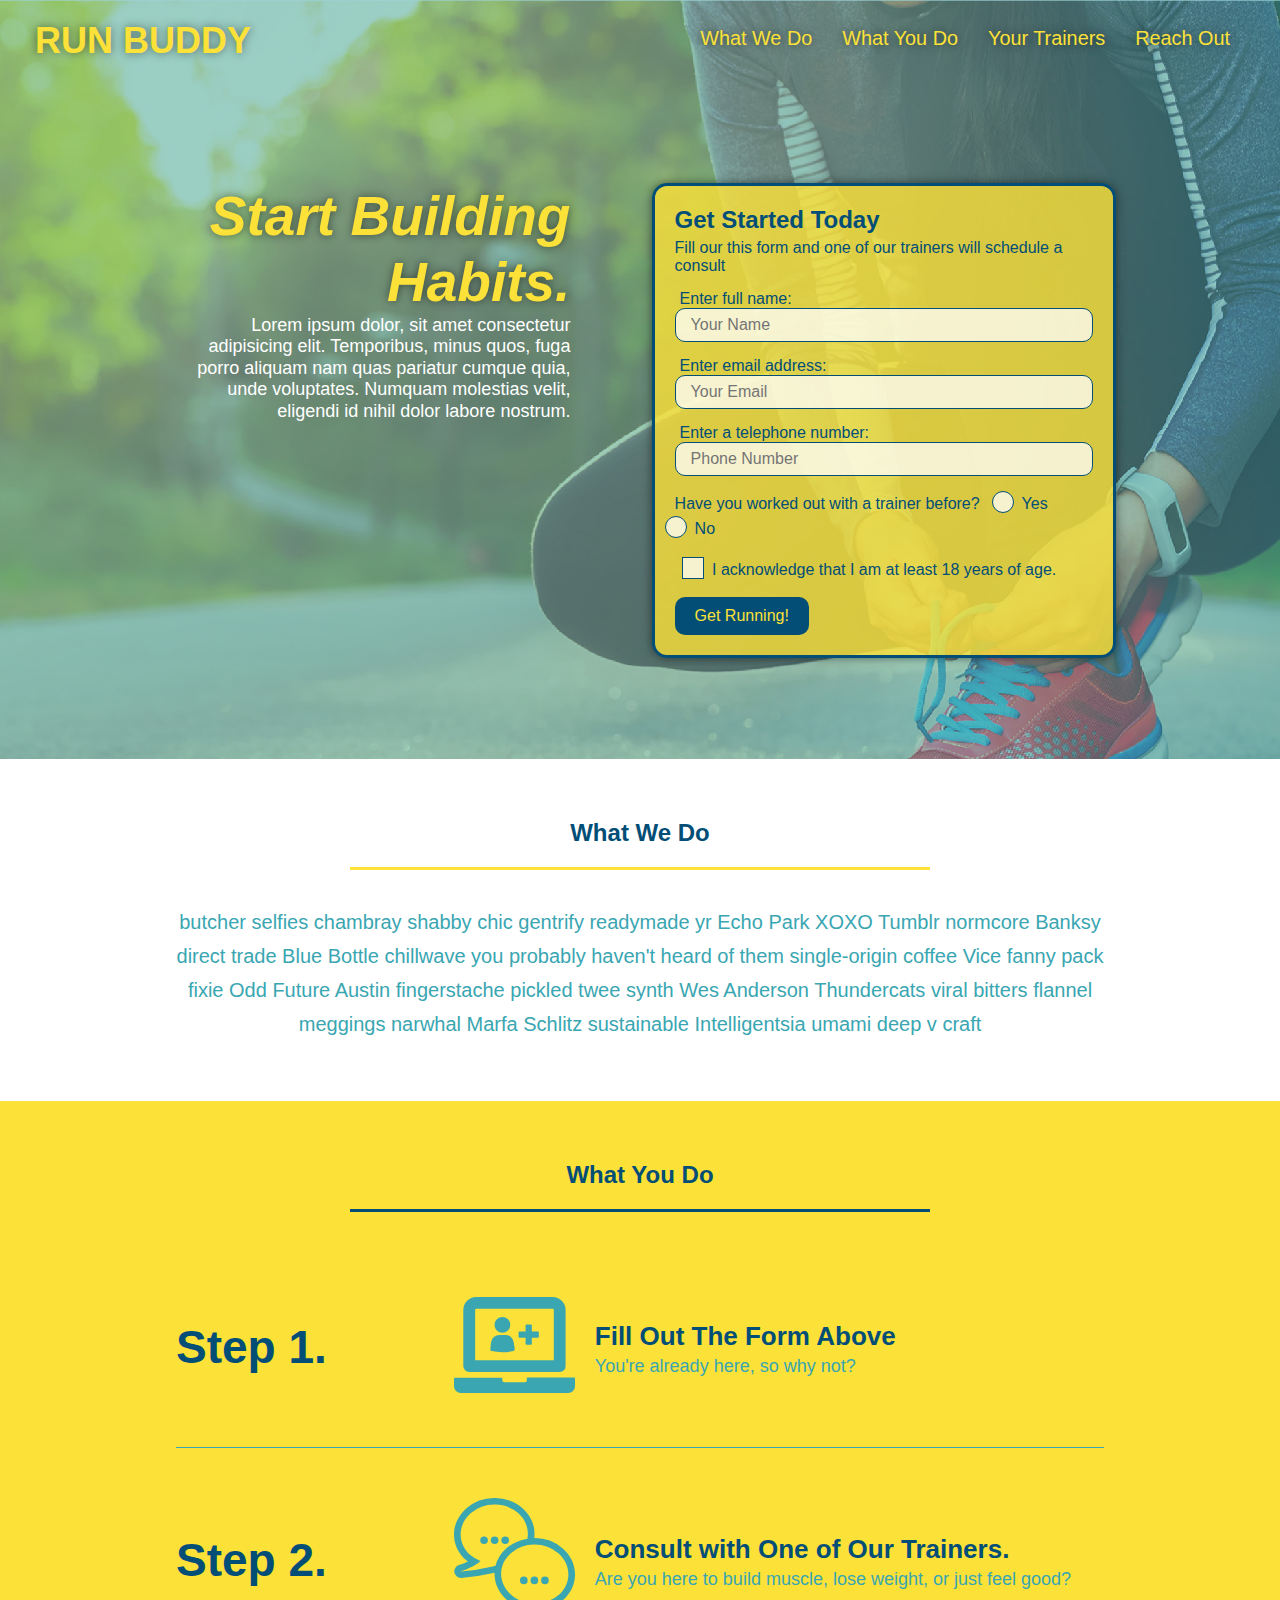
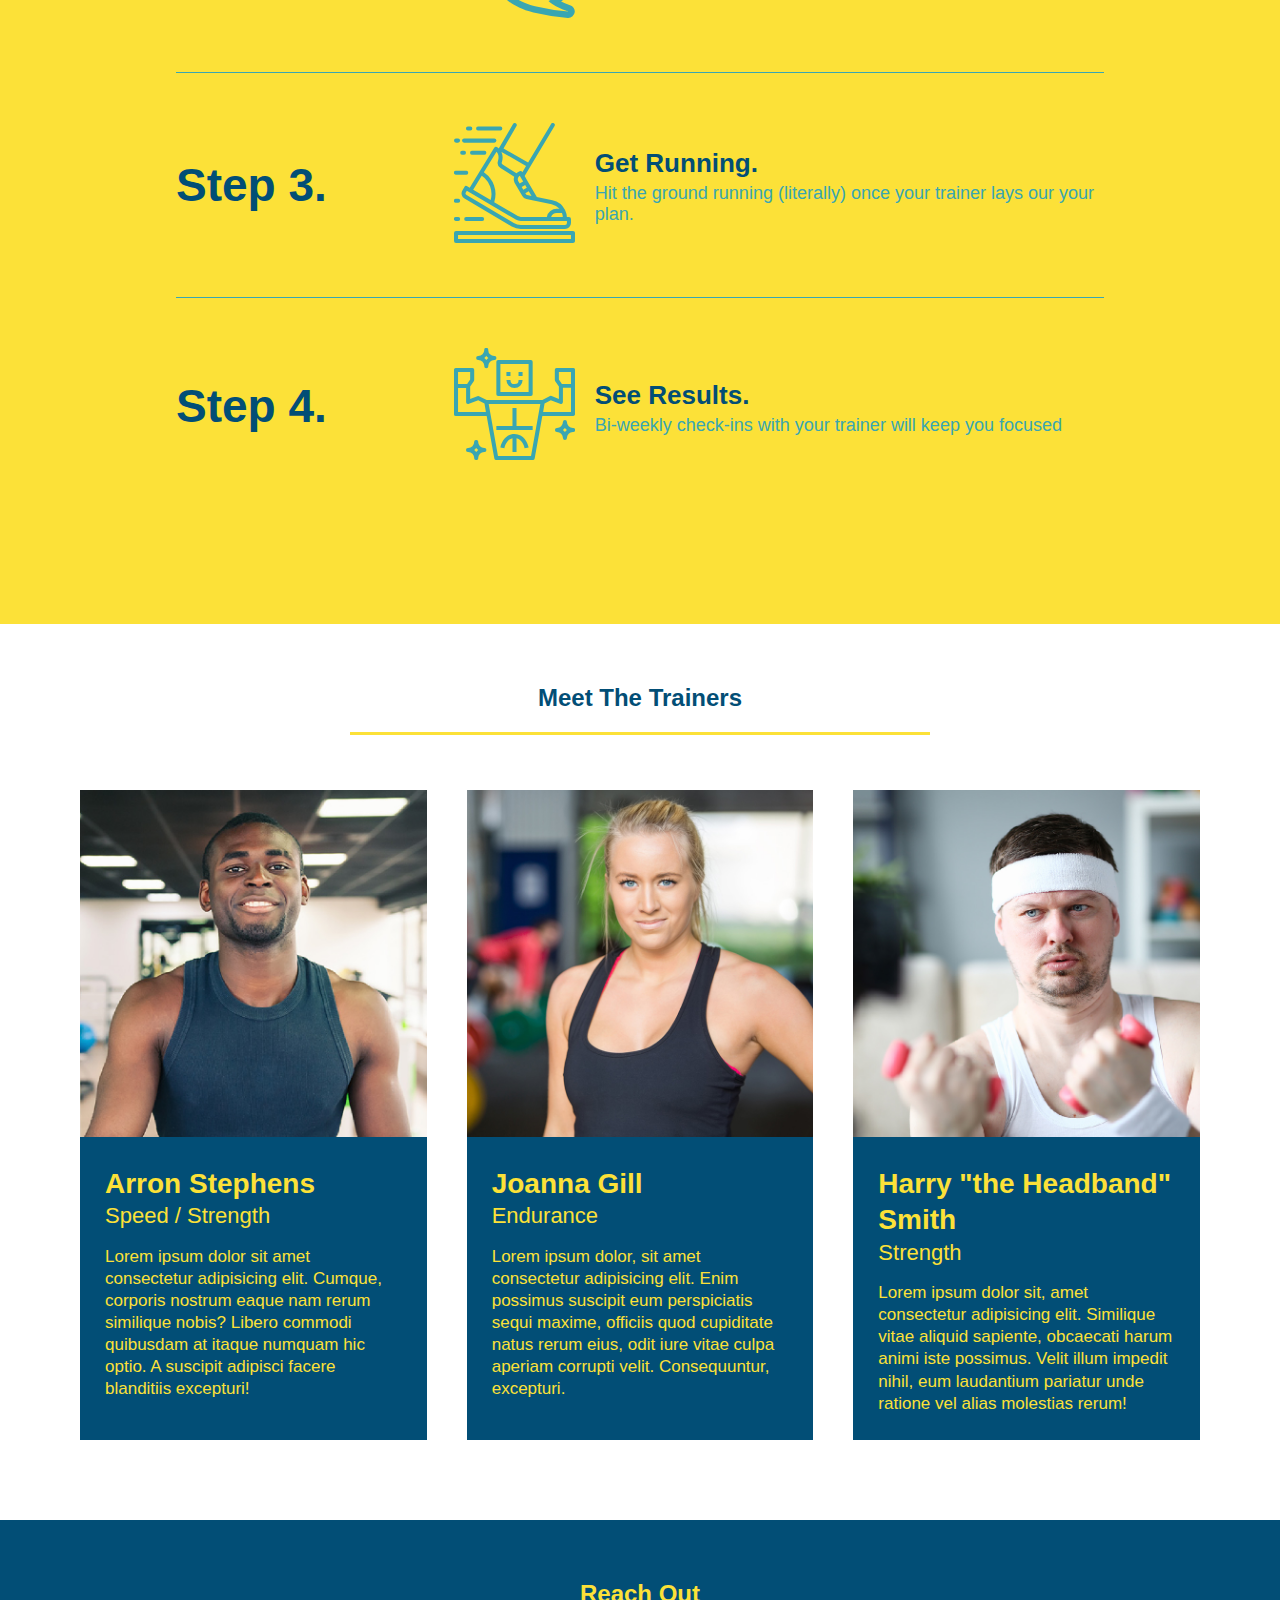
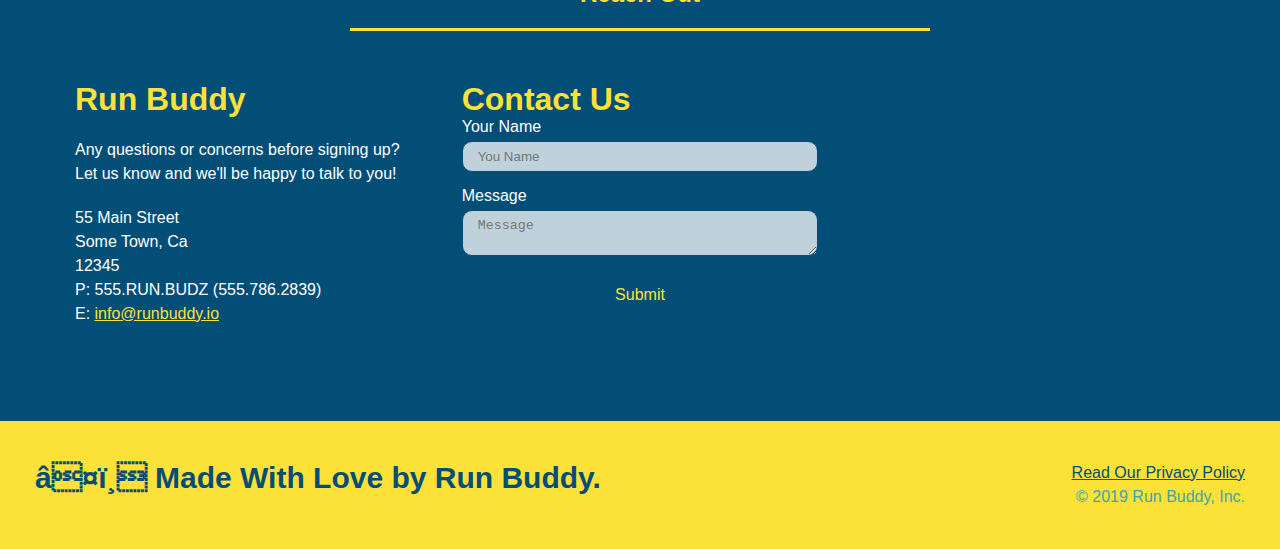
<file: index.html>
<!DOCTYPE html>
<html lang="en">
  <head>
    <meta charset="UFT=8" />
    <title>Run Buddy</title>
    <link rel="stylesheet" href="./assets/css/style.css" />
    <meta name="viewport" content="width=device-width, initial-scale=1.0" />
  </head>

  <body>
    <!-- navigation -->
    <header>
      <h1>
        <a href="/"> RUN BUDDY </a>
      </h1>
      <nav>
        <!-- Unordered list element -->
        <ul>
          <!-- List item element -->
          <li>
            <!-- Anchor element -->
            <a href="#what-we-do">What We Do</a>
          </li>
          <li>
            <a href="#what-you-do">What You Do</a>
          </li>
          <li>
            <a href="#your-trainers">Your Trainers</a>
          </li>
          <li>
            <a href="#reach-out">Reach Out</a>
          </li>
        </ul>
      </nav>
    </header>

    <!-- hero/jumbotron -->
    <section class="hero">
      <div class="hero-cta">
        <h2>Start Building Habits.</h2>
        <p>
          Lorem ipsum dolor, sit amet consectetur adipisicing elit. Temporibus,
          minus quos, fuga porro aliquam nam quas pariatur cumque quia, unde
          voluptates. Numquam molestias velit, eligendi id nihil dolor labore
          nostrum.
        </p>
      </div>
      <div class="hero-form">
        <h3>Get Started Today</h3>
        <p>
          Fill our this form and one of our trainers will schedule a consult
        </p>
        <form>
          <label for="name">Enter full name:</label>
          <input
            class="form-input"
            type="text"
            placeholder="Your Name"
            name="name"
            id="name"
          />
          <label for="email">Enter email address:</label>
          <input
            class="form-input"
            type="email"
            placeholder="Your Email"
            name="email"
            id="email"
          />
          <label for="phone">Enter a telephone number:</label>
          <input
            class="form-input"
            type="tel"
            placeholder="Phone Number"
            name="phone"
            id="phone"
          />
          <p>
            Have you worked out with a trainer before?
            <span class="radio-wrapper">
              <input type="radio" name="trainer-confirm" id="trainer-yes" />
              <label for="trainer-yes">Yes</label>
            </span>
            <span class="radio-wrapper">
              <input type="radio" name="trainer-confirm" id="trainer-no" />
              <label for="trainer-no">No</label>
            </span>
          </p>
          <p>
            <span class="checkbox-wrapper">
              <input type="checkbox" name="checkpoint1" id="checkbox" />
              <label for="checkbox">I acknowledge that I am at least 18 years of age.</label>
            </span>  
          </p>
          <button type="submit">Get Running!</button>
        </form>
      </div>
    </section>

    <!-- "what we do" section -->
    <section id="what-we-do" class="intro">
      <div class="flex-row">
        <h2 class="section-title primary-border">What We Do</h2>
      </div>
      <div class="flex-row">
        <p>
          butcher selfies chambray shabby chic gentrify readymade yr Echo Park
          XOXO Tumblr normcore Banksy direct trade Blue Bottle chillwave you
          probably haven't heard of them single-origin coffee Vice fanny pack
          fixie Odd Future Austin fingerstache pickled twee synth Wes Anderson
          Thundercats viral bitters flannel meggings narwhal Marfa Schlitz
          sustainable Intelligentsia umami deep v craft
        </p>
      </div>
    </section>

    <!-- "what you do" section -->
    <section id="what-you-do" class="steps">
      <div class="flex-row">
        <h2 class="section-title secundary-border">What You Do</h2>
      </div>
      <div class="step">
        <h3>Step 1.</h3>
        <div class="step-info">
          <div class="step-img">
            <img src="./assets/images/step-1.svg" alt="" />
          </div>
          <div class="step-text">
            <h4>Fill Out The Form Above</h4>
            <p>You're already here, so why not?</p>
          </div>
        </div>
      </div>
      <div class="step">
        <h3>Step 2.</h3>
        <div class="step-info">
          <div class="step-img">
            <img src="./assets/images/step-2.svg" alt="" />
          </div>
          <div class="step-text">
            <h4>Consult with One of Our Trainers.</h4>
            <p>Are you here to build muscle, lose weight, or just feel good?</p>
          </div>
        </div>
      </div>
      <div class="step">
        <h3>Step 3.</h3>
        <div class="step-info">
          <div class="step-img">
            <img src="./assets/images/step-3.svg" alt="" />
          </div>
          <div class="step-text">
            <h4>Get Running.</h4>
            <p>
              Hit the ground running (literally) once your trainer lays our your
              plan.
            </p>
          </div>
        </div>
      </div>
      <div class="step">
        <h3>Step 4.</h3>
        <div class="step-info">
          <div class="step-img">
            <img src="./assets/images/step-4.svg" alt="" />
          </div>
          <div class="step-text">
            <h4>See Results.</h4>
            <p>Bi-weekly check-ins with your trainer will keep you focused</p>
          </div>
        </div>
      </div>
    </section>

    <!-- "meet the trainers" section -->
    <section id="your-trainers">
      <div class="flex-row">
        <h2 class="section-title primary-border">Meet The Trainers</h2>
      </div>
      <div class="trainers">
        <article class="trainer">
          <img
            src="./assets/images/trainer-1.jpg"
            alt="Arron Stephens in his workout clothes, ready to pump iron"
          />
          <div class="trainer-bio">
            <h3 class="trainer-name">Arron Stephens</h3>
            <h4 class="trainer-role">Speed / Strength</h4>
            <p>
              Lorem ipsum dolor sit amet consectetur adipisicing elit. Cumque,
              corporis nostrum eaque nam rerum similique nobis? Libero commodi
              quibusdam at itaque numquam hic optio. A suscipit adipisci facere
              blanditiis excepturi!
            </p>
          </div>
        </article>
        <!-- second trainer bio -->
        <article class="trainer">
          <img
            src="./assets/images/trainer-2.jpg"
            alt="Joanna Gill cooling off after workout"
          />
          <div class="trainer-bio">
            <h3 class="trainer-name">Joanna Gill</h3>
            <h4 class="trainer-role">Endurance</h4>
            <p>
              Lorem ipsum dolor, sit amet consectetur adipisicing elit. Enim
              possimus suscipit eum perspiciatis sequi maxime, officiis quod
              cupiditate natus rerum eius, odit iure vitae culpa aperiam
              corrupti velit. Consequuntur, excepturi.
            </p>
          </div>
        </article>
        <!-- third trainer bio -->
        <article class="trainer">
          <img
            src="./assets/images/trainer-3.jpg"
            alt="Harry Smith wearing a headband and lifting comically small pink weights"
          />
          <div class="trainer-bio">
            <h3 class="trainer-name">Harry "the Headband" Smith</h3>
            <h4 class="trainer-role">Strength</h4>
            <p>
              Lorem ipsum dolor sit, amet consectetur adipisicing elit.
              Similique vitae aliquid sapiente, obcaecati harum animi iste
              possimus. Velit illum impedit nihil, eum laudantium pariatur unde
              ratione vel alias molestias rerum!
            </p>
          </div>
        </article>
      </div>
    </section>

    <!-- "reach out" section -->
    <section id="reach-out" class="contact">
      <div class="flex-row">
        <h2 class="section-title secundary-border">Reach Out</h2>
      </div>
      <div class="contact-info">
        <div>
          <h3>Run Buddy</h3>
          <p>
            Any questions or concerns before signing up?
            <br />
            Let us know and we'll be happy to talk to you!
          </p>
          <address>
            55 Main Street <br />
            Some Town, Ca <br />
            12345 <br />
            P: 555.RUN.BUDZ (555.786.2839) <br />
            E: <a href="mailto:info@runbuddy.io">info@runbuddy.io</a>
          </address>
        </div>
        <div class="contact-form">
          <h3>Contact Us</h3>
          <form>
            <label for="contact-name">Your Name</label>
            <input type="text" id="contact-name" placeholder="You Name" />

            <label for="contact-message">Message</label>
            <textarea id="contact-message" placeholder="Message"></textarea>

            <button type="submit">Submit</button>
          </form>
        </div>
        <iframe
          src="https://www.google.com/maps/embed?pb=!1m18!1m12!1m3!1d2823.262377140174!2d-93.1585481842595!3d44.95866097505335!2m3!1f0!2f0!3f0!3m2!1i1024!2i768!4f13.1!3m3!1m2!1s0x52b32b3508f19731%3A0xed3e079e41a0417e!2s1331%20Edmund%20Ave%20W%2C%20St%20Paul%2C%20MN%2055104!5e0!3m2!1sen!2sus!4v1639627594716!5m2!1sen!2sus"
          style="border: 0"
          allowfullscreen=""
          loading="lazy"
        >
        </iframe>
      </div>
    </section>

    <!-- Footer -->
    <footer>
      <h2>❤️ Made With Love by Run Buddy.</h2>
      <div>
        <a href="./privacy-policy.html">Read Our Privacy Policy</a>
        <br />
        &copy; 2019 Run Buddy, Inc.
      </div>
    </footer>
  </body>
</html>
</file>
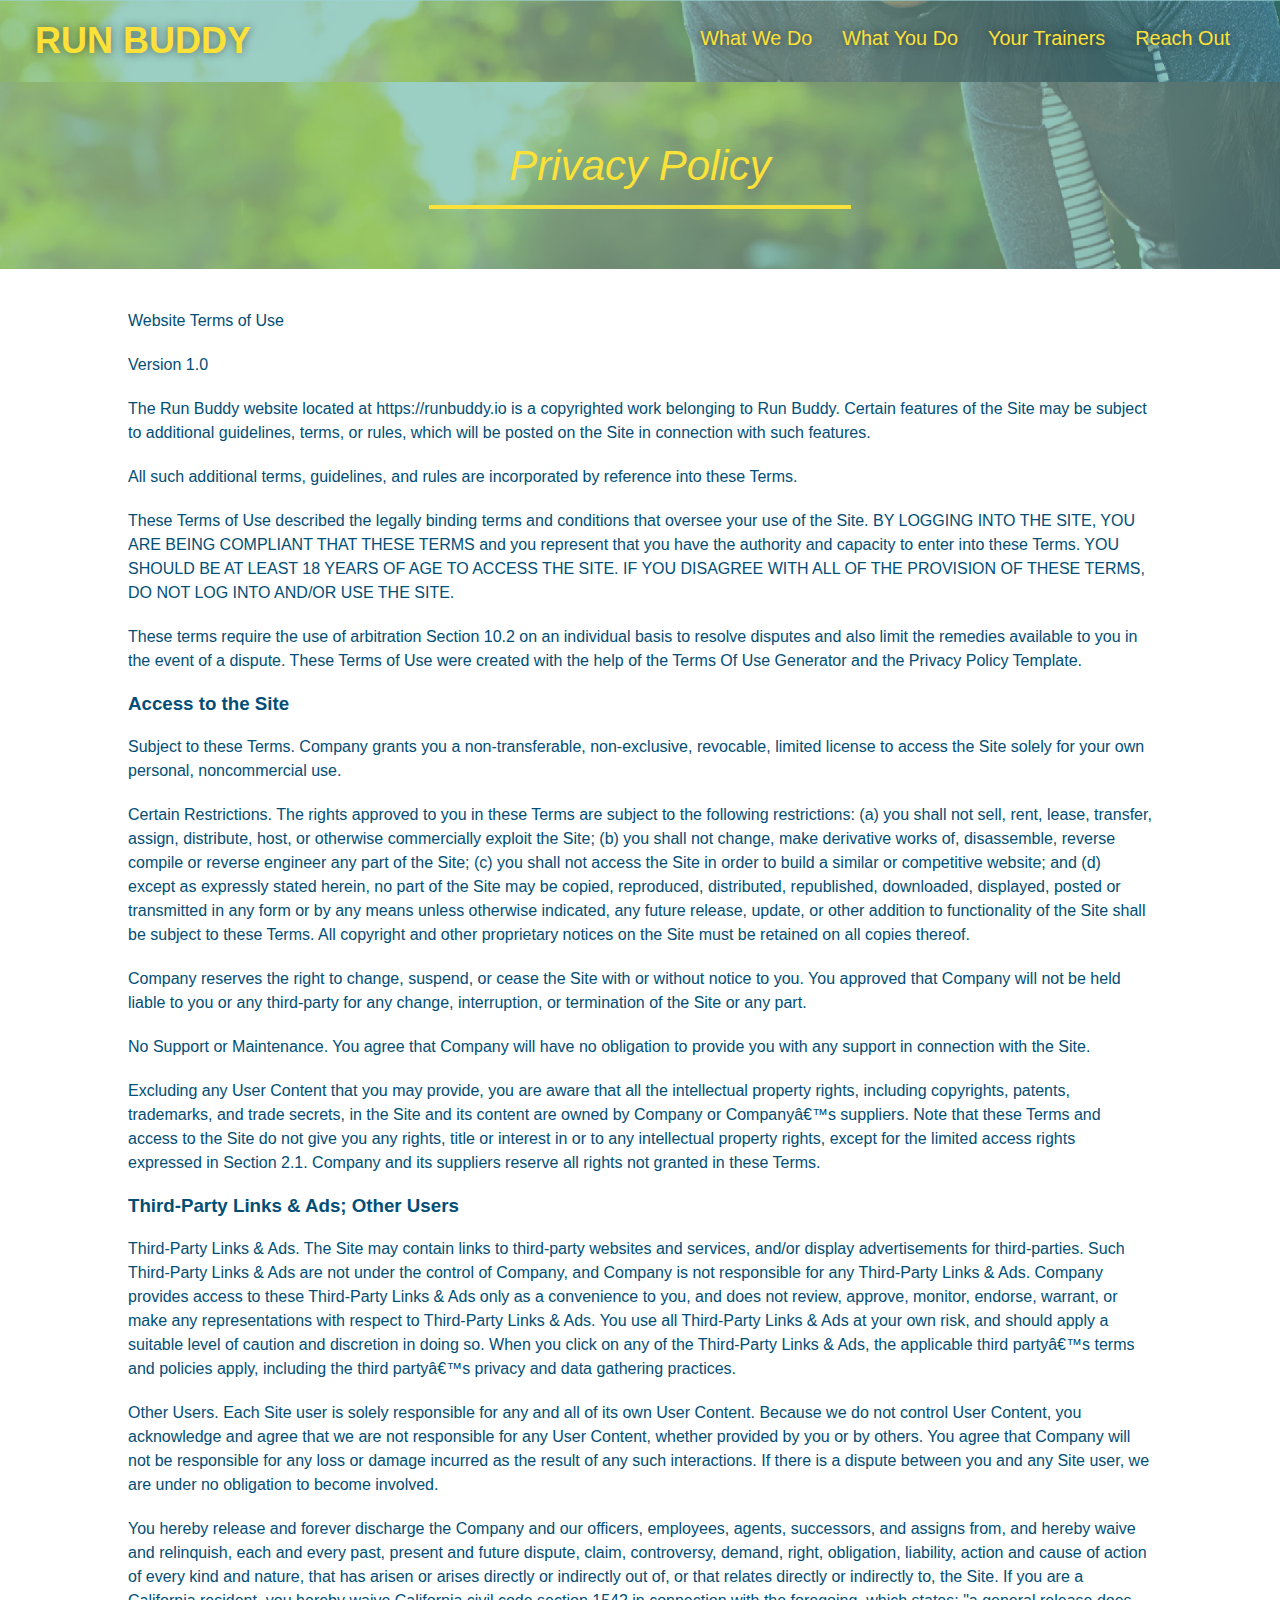
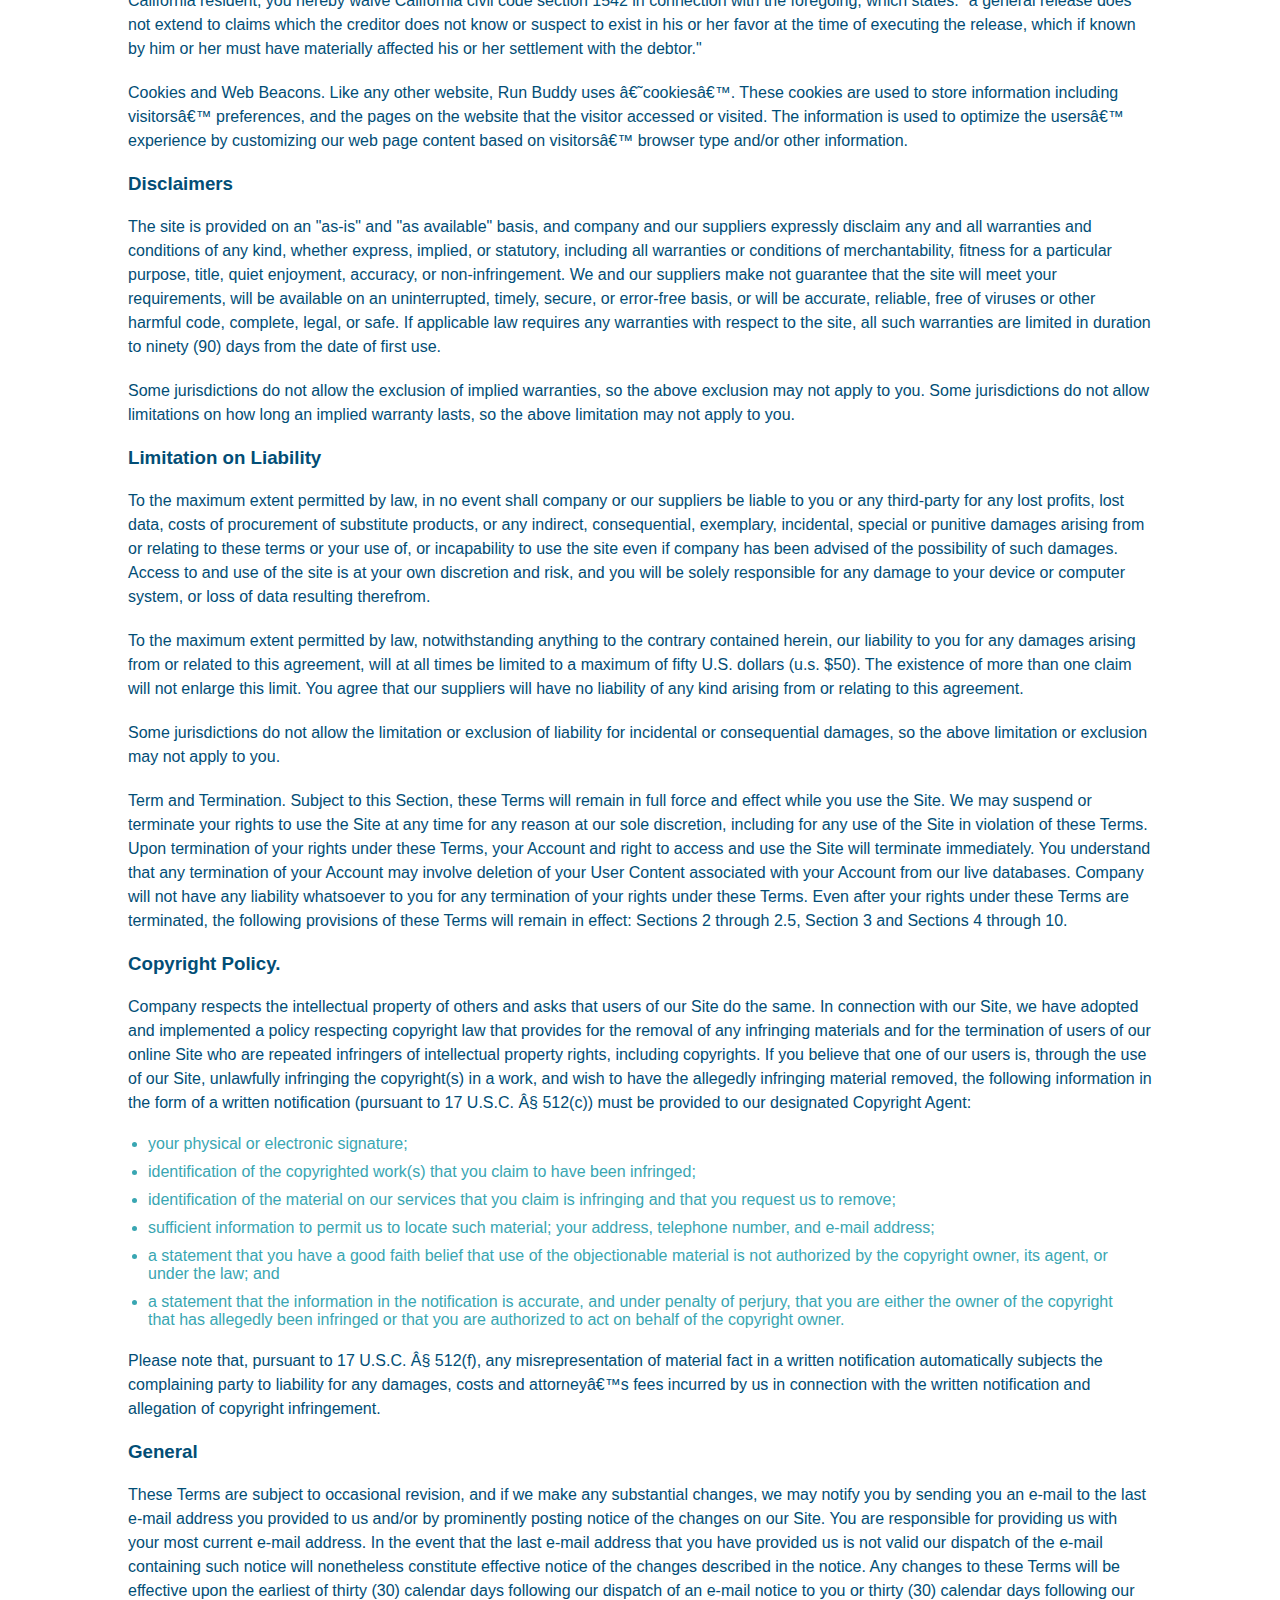
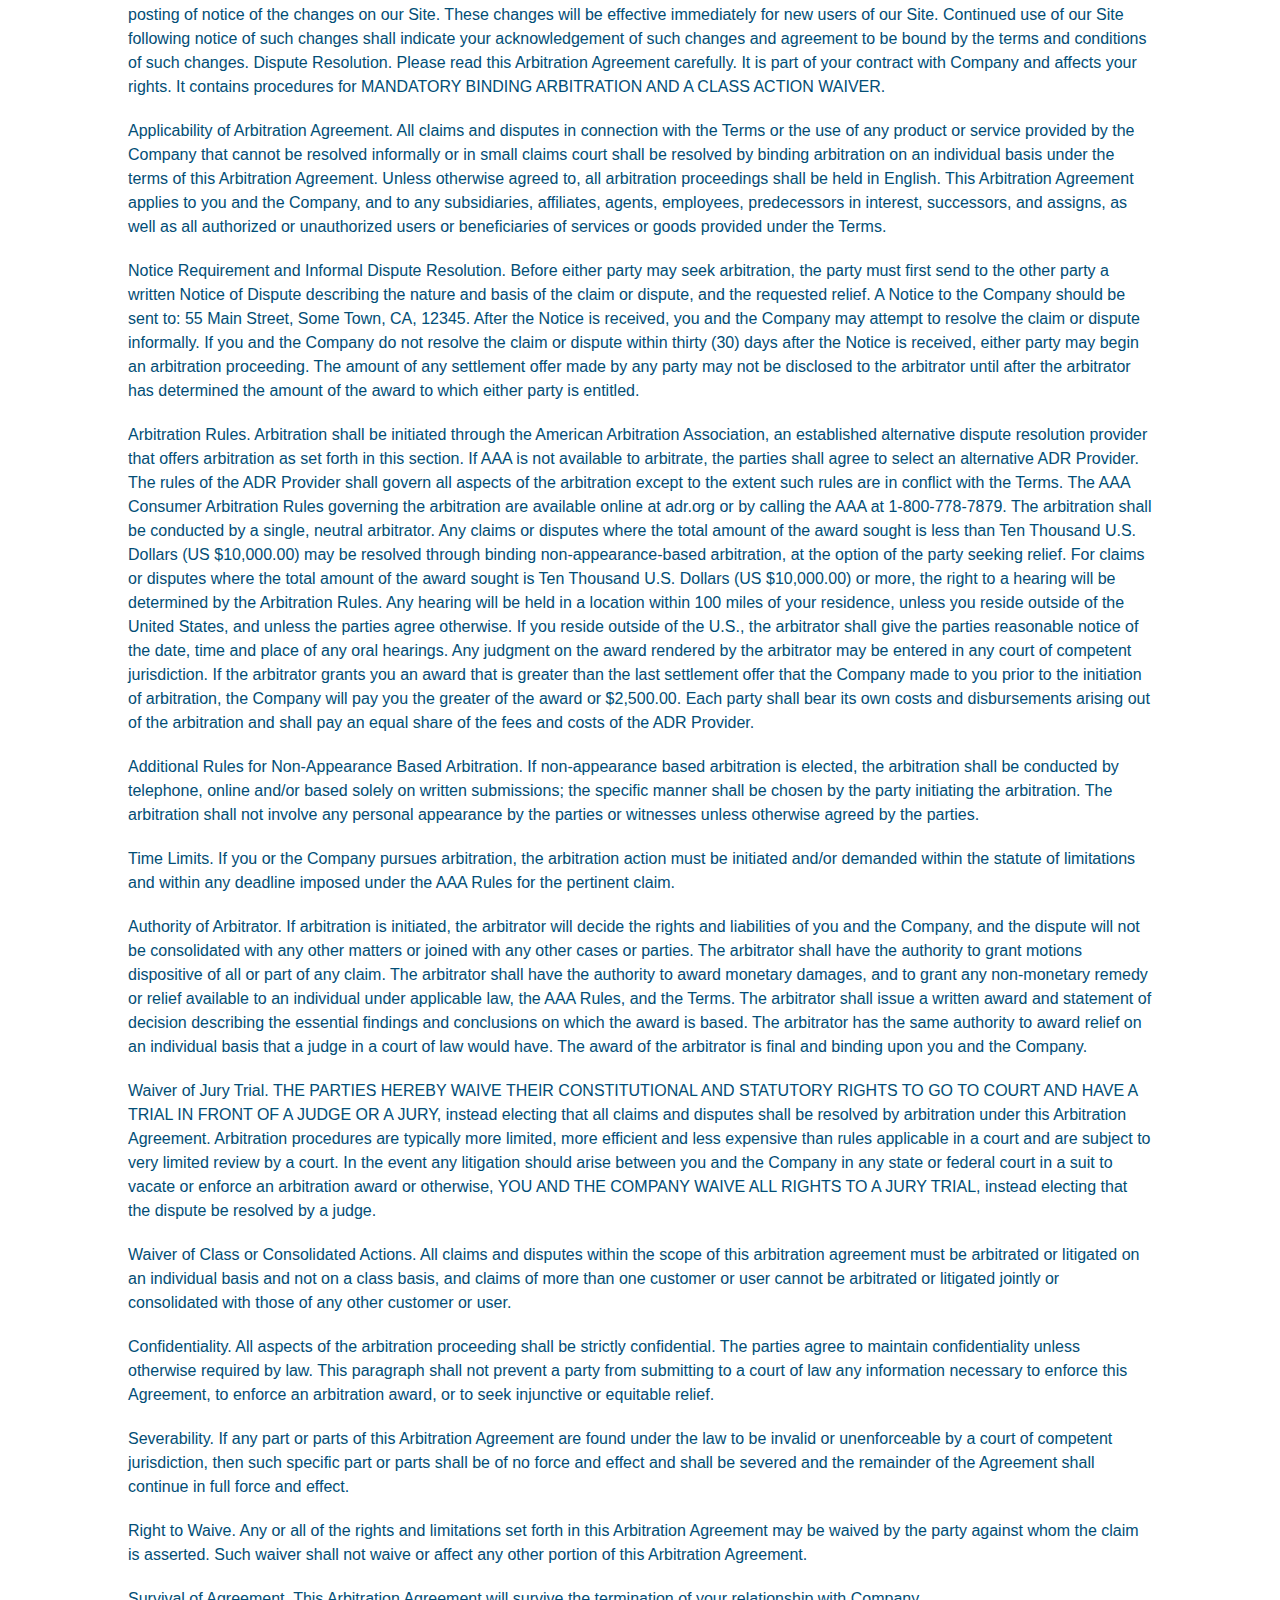
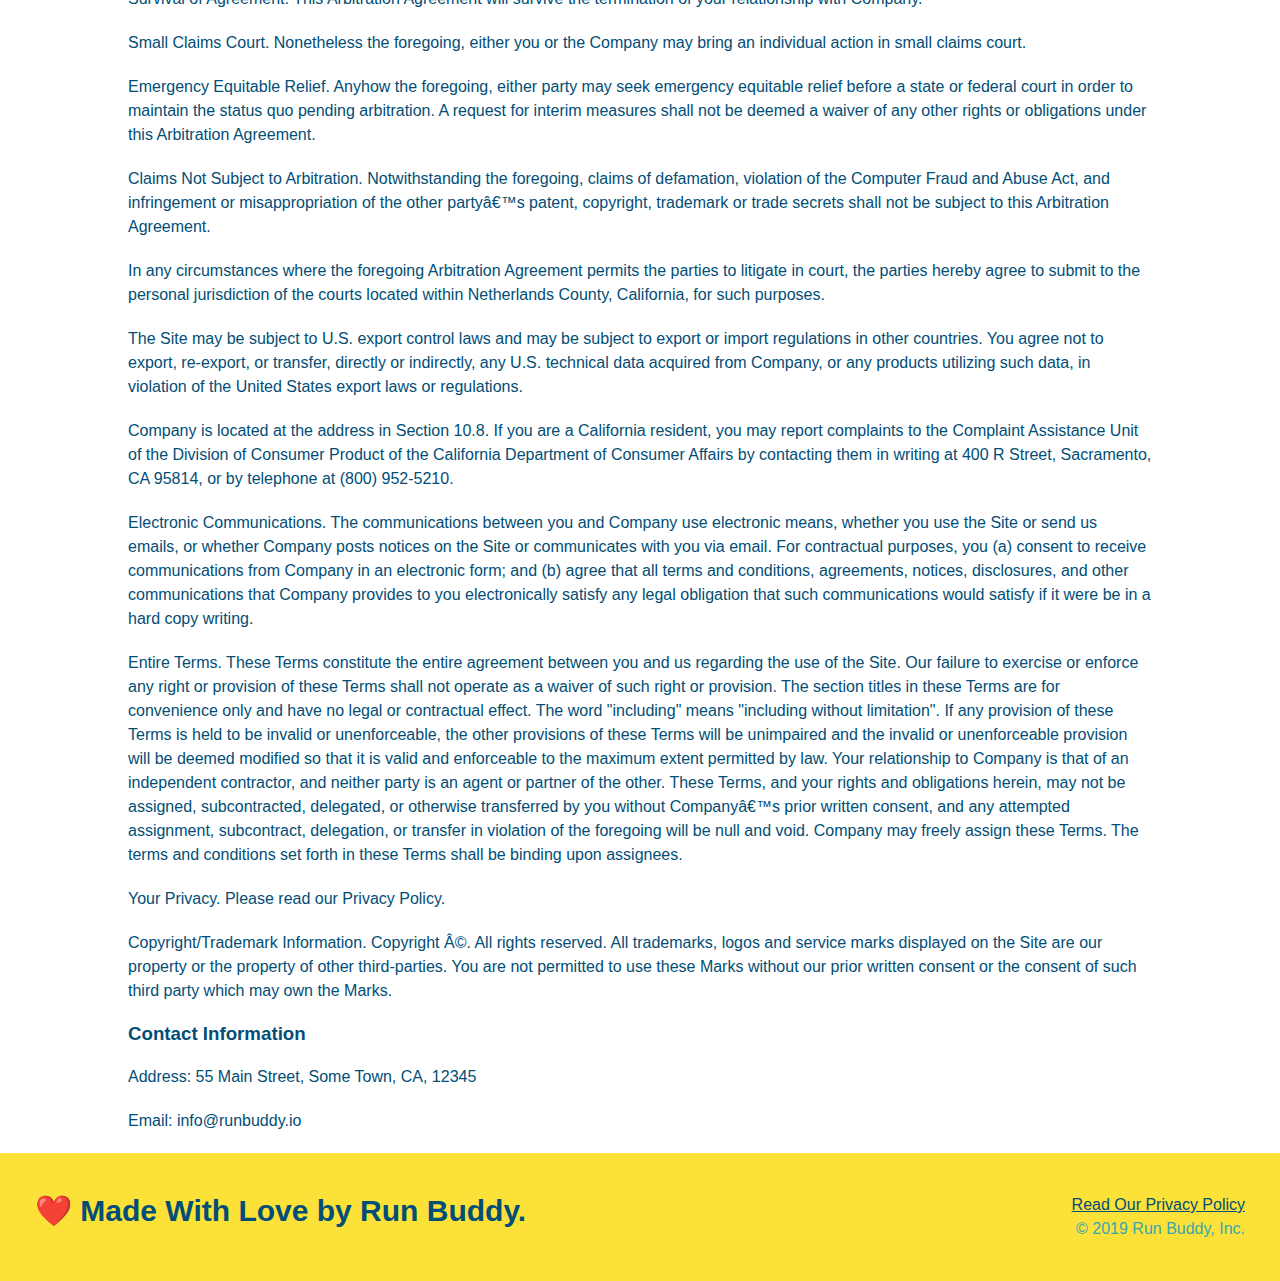
<file: privacy-policy.html>
<!DOCTYPE html>
<html lang="en">
  <head>
    <meta charset="UTF-8" />
    <title>Privacy Policy - Run Buddy</title>
    <link rel="stylesheet" href="./assets/css/style.css" />
    <link rel="stylesheet" href="./assets/css/secondary-styles.css" />
    <meta name="viewport" content="width=device-width, initial-scale=1.0" />
  </head>

  <body>
    <header>
      <h1>
        <a href="/"> RUN BUDDY </a>
      </h1>
      <nav>
        <ul>
          <li>
            <a href="./index.html#what-we-do">What We Do</a>
          </li>
          <li>
            <a href="./index.html#what-you-do">What You Do</a>
          </li>
          <li>
            <a href="./index.html#your-trainers">Your Trainers</a>
          </li>
          <li>
            <a href="./index.html#reach-out">Reach Out</a>
          </li>
        </ul>
      </nav>
    </header>

    <section class="hero">
      <h2 class="page-title">Privacy Policy</h2>
    </section>

    <article class="secondary-content">
      <p>Website Terms of Use</p>

      <p>Version 1.0</p>

      <p>
        The Run Buddy website located at https://runbuddy.io is a copyrighted
        work belonging to Run Buddy. Certain features of the Site may be subject
        to additional guidelines, terms, or rules, which will be posted on the
        Site in connection with such features.
      </p>

      <p>
        All such additional terms, guidelines, and rules are incorporated by
        reference into these Terms.
      </p>

      <p>
        These Terms of Use described the legally binding terms and conditions
        that oversee your use of the Site. BY LOGGING INTO THE SITE, YOU ARE
        BEING COMPLIANT THAT THESE TERMS and you represent that you have the
        authority and capacity to enter into these Terms. YOU SHOULD BE AT LEAST
        18 YEARS OF AGE TO ACCESS THE SITE. IF YOU DISAGREE WITH ALL OF THE
        PROVISION OF THESE TERMS, DO NOT LOG INTO AND/OR USE THE SITE.
      </p>

      <p>
        These terms require the use of arbitration Section 10.2 on an individual
        basis to resolve disputes and also limit the remedies available to you
        in the event of a dispute. These Terms of Use were created with the help
        of the Terms Of Use Generator and the Privacy Policy Template.
      </p>

      <h3>Access to the Site</h3>

      <p>
        Subject to these Terms. Company grants you a non-transferable,
        non-exclusive, revocable, limited license to access the Site solely for
        your own personal, noncommercial use.
      </p>

      <p>
        Certain Restrictions. The rights approved to you in these Terms are
        subject to the following restrictions: (a) you shall not sell, rent,
        lease, transfer, assign, distribute, host, or otherwise commercially
        exploit the Site; (b) you shall not change, make derivative works of,
        disassemble, reverse compile or reverse engineer any part of the Site;
        (c) you shall not access the Site in order to build a similar or
        competitive website; and (d) except as expressly stated herein, no part
        of the Site may be copied, reproduced, distributed, republished,
        downloaded, displayed, posted or transmitted in any form or by any means
        unless otherwise indicated, any future release, update, or other
        addition to functionality of the Site shall be subject to these Terms.
        All copyright and other proprietary notices on the Site must be retained
        on all copies thereof.
      </p>

      <p>
        Company reserves the right to change, suspend, or cease the Site with or
        without notice to you. You approved that Company will not be held liable
        to you or any third-party for any change, interruption, or termination
        of the Site or any part.
      </p>

      <p>
        No Support or Maintenance. You agree that Company will have no
        obligation to provide you with any support in connection with the Site.
      </p>

      <p>
        Excluding any User Content that you may provide, you are aware that all
        the intellectual property rights, including copyrights, patents,
        trademarks, and trade secrets, in the Site and its content are owned by
        Company or Companyâ€™s suppliers. Note that these Terms and access to
        the Site do not give you any rights, title or interest in or to any
        intellectual property rights, except for the limited access rights
        expressed in Section 2.1. Company and its suppliers reserve all rights
        not granted in these Terms.
      </p>

      <h3>Third-Party Links & Ads; Other Users</h3>

      <p>
        Third-Party Links & Ads. The Site may contain links to third-party
        websites and services, and/or display advertisements for third-parties.
        Such Third-Party Links & Ads are not under the control of Company, and
        Company is not responsible for any Third-Party Links & Ads. Company
        provides access to these Third-Party Links & Ads only as a convenience
        to you, and does not review, approve, monitor, endorse, warrant, or make
        any representations with respect to Third-Party Links & Ads. You use all
        Third-Party Links & Ads at your own risk, and should apply a suitable
        level of caution and discretion in doing so. When you click on any of
        the Third-Party Links & Ads, the applicable third partyâ€™s terms and
        policies apply, including the third partyâ€™s privacy and data gathering
        practices.
      </p>

      <p>
        Other Users. Each Site user is solely responsible for any and all of its
        own User Content. Because we do not control User Content, you
        acknowledge and agree that we are not responsible for any User Content,
        whether provided by you or by others. You agree that Company will not be
        responsible for any loss or damage incurred as the result of any such
        interactions. If there is a dispute between you and any Site user, we
        are under no obligation to become involved.
      </p>

      <p>
        You hereby release and forever discharge the Company and our officers,
        employees, agents, successors, and assigns from, and hereby waive and
        relinquish, each and every past, present and future dispute, claim,
        controversy, demand, right, obligation, liability, action and cause of
        action of every kind and nature, that has arisen or arises directly or
        indirectly out of, or that relates directly or indirectly to, the Site.
        If you are a California resident, you hereby waive California civil code
        section 1542 in connection with the foregoing, which states: "a general
        release does not extend to claims which the creditor does not know or
        suspect to exist in his or her favor at the time of executing the
        release, which if known by him or her must have materially affected his
        or her settlement with the debtor."
      </p>

      <p>
        Cookies and Web Beacons. Like any other website, Run Buddy uses
        â€˜cookiesâ€™. These cookies are used to store information including
        visitorsâ€™ preferences, and the pages on the website that the visitor
        accessed or visited. The information is used to optimize the usersâ€™
        experience by customizing our web page content based on visitorsâ€™
        browser type and/or other information.
      </p>

      <h3>Disclaimers</h3>

      <p>
        The site is provided on an "as-is" and "as available" basis, and company
        and our suppliers expressly disclaim any and all warranties and
        conditions of any kind, whether express, implied, or statutory,
        including all warranties or conditions of merchantability, fitness for a
        particular purpose, title, quiet enjoyment, accuracy, or
        non-infringement. We and our suppliers make not guarantee that the site
        will meet your requirements, will be available on an uninterrupted,
        timely, secure, or error-free basis, or will be accurate, reliable, free
        of viruses or other harmful code, complete, legal, or safe. If
        applicable law requires any warranties with respect to the site, all
        such warranties are limited in duration to ninety (90) days from the
        date of first use.
      </p>

      <p>
        Some jurisdictions do not allow the exclusion of implied warranties, so
        the above exclusion may not apply to you. Some jurisdictions do not
        allow limitations on how long an implied warranty lasts, so the above
        limitation may not apply to you.
      </p>

      <h3>Limitation on Liability</h3>

      <p>
        To the maximum extent permitted by law, in no event shall company or our
        suppliers be liable to you or any third-party for any lost profits, lost
        data, costs of procurement of substitute products, or any indirect,
        consequential, exemplary, incidental, special or punitive damages
        arising from or relating to these terms or your use of, or incapability
        to use the site even if company has been advised of the possibility of
        such damages. Access to and use of the site is at your own discretion
        and risk, and you will be solely responsible for any damage to your
        device or computer system, or loss of data resulting therefrom.
      </p>

      <p>
        To the maximum extent permitted by law, notwithstanding anything to the
        contrary contained herein, our liability to you for any damages arising
        from or related to this agreement, will at all times be limited to a
        maximum of fifty U.S. dollars (u.s. $50). The existence of more than one
        claim will not enlarge this limit. You agree that our suppliers will
        have no liability of any kind arising from or relating to this
        agreement.
      </p>

      <p>
        Some jurisdictions do not allow the limitation or exclusion of liability
        for incidental or consequential damages, so the above limitation or
        exclusion may not apply to you.
      </p>

      <p>
        Term and Termination. Subject to this Section, these Terms will remain
        in full force and effect while you use the Site. We may suspend or
        terminate your rights to use the Site at any time for any reason at our
        sole discretion, including for any use of the Site in violation of these
        Terms. Upon termination of your rights under these Terms, your Account
        and right to access and use the Site will terminate immediately. You
        understand that any termination of your Account may involve deletion of
        your User Content associated with your Account from our live databases.
        Company will not have any liability whatsoever to you for any
        termination of your rights under these Terms. Even after your rights
        under these Terms are terminated, the following provisions of these
        Terms will remain in effect: Sections 2 through 2.5, Section 3 and
        Sections 4 through 10.
      </p>

      <h3>Copyright Policy.</h3>

      <p>
        Company respects the intellectual property of others and asks that users
        of our Site do the same. In connection with our Site, we have adopted
        and implemented a policy respecting copyright law that provides for the
        removal of any infringing materials and for the termination of users of
        our online Site who are repeated infringers of intellectual property
        rights, including copyrights. If you believe that one of our users is,
        through the use of our Site, unlawfully infringing the copyright(s) in a
        work, and wish to have the allegedly infringing material removed, the
        following information in the form of a written notification (pursuant to
        17 U.S.C. Â§ 512(c)) must be provided to our designated Copyright Agent:
      </p>

      <ul>
        <li>your physical or electronic signature;</li>
        <li>
          identification of the copyrighted work(s) that you claim to have been
          infringed;
        </li>
        <li>
          identification of the material on our services that you claim is
          infringing and that you request us to remove;
        </li>
        <li>
          sufficient information to permit us to locate such material; your
          address, telephone number, and e-mail address;
        </li>
        <li>
          a statement that you have a good faith belief that use of the
          objectionable material is not authorized by the copyright owner, its
          agent, or under the law; and
        </li>
        <li>
          a statement that the information in the notification is accurate, and
          under penalty of perjury, that you are either the owner of the
          copyright that has allegedly been infringed or that you are authorized
          to act on behalf of the copyright owner.
        </li>
      </ul>

      <p>
        Please note that, pursuant to 17 U.S.C. Â§ 512(f), any misrepresentation
        of material fact in a written notification automatically subjects the
        complaining party to liability for any damages, costs and attorneyâ€™s
        fees incurred by us in connection with the written notification and
        allegation of copyright infringement.
      </p>

      <h3>General</h3>

      <p>
        These Terms are subject to occasional revision, and if we make any
        substantial changes, we may notify you by sending you an e-mail to the
        last e-mail address you provided to us and/or by prominently posting
        notice of the changes on our Site. You are responsible for providing us
        with your most current e-mail address. In the event that the last e-mail
        address that you have provided us is not valid our dispatch of the
        e-mail containing such notice will nonetheless constitute effective
        notice of the changes described in the notice. Any changes to these
        Terms will be effective upon the earliest of thirty (30) calendar days
        following our dispatch of an e-mail notice to you or thirty (30)
        calendar days following our posting of notice of the changes on our
        Site. These changes will be effective immediately for new users of our
        Site. Continued use of our Site following notice of such changes shall
        indicate your acknowledgement of such changes and agreement to be bound
        by the terms and conditions of such changes. Dispute Resolution. Please
        read this Arbitration Agreement carefully. It is part of your contract
        with Company and affects your rights. It contains procedures for
        MANDATORY BINDING ARBITRATION AND A CLASS ACTION WAIVER.
      </p>

      <p>
        Applicability of Arbitration Agreement. All claims and disputes in
        connection with the Terms or the use of any product or service provided
        by the Company that cannot be resolved informally or in small claims
        court shall be resolved by binding arbitration on an individual basis
        under the terms of this Arbitration Agreement. Unless otherwise agreed
        to, all arbitration proceedings shall be held in English. This
        Arbitration Agreement applies to you and the Company, and to any
        subsidiaries, affiliates, agents, employees, predecessors in interest,
        successors, and assigns, as well as all authorized or unauthorized users
        or beneficiaries of services or goods provided under the Terms.
      </p>

      <p>
        Notice Requirement and Informal Dispute Resolution. Before either party
        may seek arbitration, the party must first send to the other party a
        written Notice of Dispute describing the nature and basis of the claim
        or dispute, and the requested relief. A Notice to the Company should be
        sent to: 55 Main Street, Some Town, CA, 12345. After the Notice is
        received, you and the Company may attempt to resolve the claim or
        dispute informally. If you and the Company do not resolve the claim or
        dispute within thirty (30) days after the Notice is received, either
        party may begin an arbitration proceeding. The amount of any settlement
        offer made by any party may not be disclosed to the arbitrator until
        after the arbitrator has determined the amount of the award to which
        either party is entitled.
      </p>

      <p>
        Arbitration Rules. Arbitration shall be initiated through the American
        Arbitration Association, an established alternative dispute resolution
        provider that offers arbitration as set forth in this section. If AAA is
        not available to arbitrate, the parties shall agree to select an
        alternative ADR Provider. The rules of the ADR Provider shall govern all
        aspects of the arbitration except to the extent such rules are in
        conflict with the Terms. The AAA Consumer Arbitration Rules governing
        the arbitration are available online at adr.org or by calling the AAA at
        1-800-778-7879. The arbitration shall be conducted by a single, neutral
        arbitrator. Any claims or disputes where the total amount of the award
        sought is less than Ten Thousand U.S. Dollars (US $10,000.00) may be
        resolved through binding non-appearance-based arbitration, at the option
        of the party seeking relief. For claims or disputes where the total
        amount of the award sought is Ten Thousand U.S. Dollars (US $10,000.00)
        or more, the right to a hearing will be determined by the Arbitration
        Rules. Any hearing will be held in a location within 100 miles of your
        residence, unless you reside outside of the United States, and unless
        the parties agree otherwise. If you reside outside of the U.S., the
        arbitrator shall give the parties reasonable notice of the date, time
        and place of any oral hearings. Any judgment on the award rendered by
        the arbitrator may be entered in any court of competent jurisdiction. If
        the arbitrator grants you an award that is greater than the last
        settlement offer that the Company made to you prior to the initiation of
        arbitration, the Company will pay you the greater of the award or
        $2,500.00. Each party shall bear its own costs and disbursements arising
        out of the arbitration and shall pay an equal share of the fees and
        costs of the ADR Provider.
      </p>

      <p>
        Additional Rules for Non-Appearance Based Arbitration. If non-appearance
        based arbitration is elected, the arbitration shall be conducted by
        telephone, online and/or based solely on written submissions; the
        specific manner shall be chosen by the party initiating the arbitration.
        The arbitration shall not involve any personal appearance by the parties
        or witnesses unless otherwise agreed by the parties.
      </p>

      <p>
        Time Limits. If you or the Company pursues arbitration, the arbitration
        action must be initiated and/or demanded within the statute of
        limitations and within any deadline imposed under the AAA Rules for the
        pertinent claim.
      </p>

      <p>
        Authority of Arbitrator. If arbitration is initiated, the arbitrator
        will decide the rights and liabilities of you and the Company, and the
        dispute will not be consolidated with any other matters or joined with
        any other cases or parties. The arbitrator shall have the authority to
        grant motions dispositive of all or part of any claim. The arbitrator
        shall have the authority to award monetary damages, and to grant any
        non-monetary remedy or relief available to an individual under
        applicable law, the AAA Rules, and the Terms. The arbitrator shall issue
        a written award and statement of decision describing the essential
        findings and conclusions on which the award is based. The arbitrator has
        the same authority to award relief on an individual basis that a judge
        in a court of law would have. The award of the arbitrator is final and
        binding upon you and the Company.
      </p>

      <p>
        Waiver of Jury Trial. THE PARTIES HEREBY WAIVE THEIR CONSTITUTIONAL AND
        STATUTORY RIGHTS TO GO TO COURT AND HAVE A TRIAL IN FRONT OF A JUDGE OR
        A JURY, instead electing that all claims and disputes shall be resolved
        by arbitration under this Arbitration Agreement. Arbitration procedures
        are typically more limited, more efficient and less expensive than rules
        applicable in a court and are subject to very limited review by a court.
        In the event any litigation should arise between you and the Company in
        any state or federal court in a suit to vacate or enforce an arbitration
        award or otherwise, YOU AND THE COMPANY WAIVE ALL RIGHTS TO A JURY
        TRIAL, instead electing that the dispute be resolved by a judge.
      </p>

      <p>
        Waiver of Class or Consolidated Actions. All claims and disputes within
        the scope of this arbitration agreement must be arbitrated or litigated
        on an individual basis and not on a class basis, and claims of more than
        one customer or user cannot be arbitrated or litigated jointly or
        consolidated with those of any other customer or user.
      </p>

      <p>
        Confidentiality. All aspects of the arbitration proceeding shall be
        strictly confidential. The parties agree to maintain confidentiality
        unless otherwise required by law. This paragraph shall not prevent a
        party from submitting to a court of law any information necessary to
        enforce this Agreement, to enforce an arbitration award, or to seek
        injunctive or equitable relief.
      </p>

      <p>
        Severability. If any part or parts of this Arbitration Agreement are
        found under the law to be invalid or unenforceable by a court of
        competent jurisdiction, then such specific part or parts shall be of no
        force and effect and shall be severed and the remainder of the Agreement
        shall continue in full force and effect.
      </p>

      <p>
        Right to Waive. Any or all of the rights and limitations set forth in
        this Arbitration Agreement may be waived by the party against whom the
        claim is asserted. Such waiver shall not waive or affect any other
        portion of this Arbitration Agreement.
      </p>

      <p>
        Survival of Agreement. This Arbitration Agreement will survive the
        termination of your relationship with Company.
      </p>

      <p>
        Small Claims Court. Nonetheless the foregoing, either you or the Company
        may bring an individual action in small claims court.
      </p>

      <p>
        Emergency Equitable Relief. Anyhow the foregoing, either party may seek
        emergency equitable relief before a state or federal court in order to
        maintain the status quo pending arbitration. A request for interim
        measures shall not be deemed a waiver of any other rights or obligations
        under this Arbitration Agreement.
      </p>

      <p>
        Claims Not Subject to Arbitration. Notwithstanding the foregoing, claims
        of defamation, violation of the Computer Fraud and Abuse Act, and
        infringement or misappropriation of the other partyâ€™s patent,
        copyright, trademark or trade secrets shall not be subject to this
        Arbitration Agreement.
      </p>

      <p>
        In any circumstances where the foregoing Arbitration Agreement permits
        the parties to litigate in court, the parties hereby agree to submit to
        the personal jurisdiction of the courts located within Netherlands
        County, California, for such purposes.
      </p>

      <p>
        The Site may be subject to U.S. export control laws and may be subject
        to export or import regulations in other countries. You agree not to
        export, re-export, or transfer, directly or indirectly, any U.S.
        technical data acquired from Company, or any products utilizing such
        data, in violation of the United States export laws or regulations.
      </p>

      <p>
        Company is located at the address in Section 10.8. If you are a
        California resident, you may report complaints to the Complaint
        Assistance Unit of the Division of Consumer Product of the California
        Department of Consumer Affairs by contacting them in writing at 400 R
        Street, Sacramento, CA 95814, or by telephone at (800) 952-5210.
      </p>

      <p>
        Electronic Communications. The communications between you and Company
        use electronic means, whether you use the Site or send us emails, or
        whether Company posts notices on the Site or communicates with you via
        email. For contractual purposes, you (a) consent to receive
        communications from Company in an electronic form; and (b) agree that
        all terms and conditions, agreements, notices, disclosures, and other
        communications that Company provides to you electronically satisfy any
        legal obligation that such communications would satisfy if it were be in
        a hard copy writing.
      </p>

      <p>
        Entire Terms. These Terms constitute the entire agreement between you
        and us regarding the use of the Site. Our failure to exercise or enforce
        any right or provision of these Terms shall not operate as a waiver of
        such right or provision. The section titles in these Terms are for
        convenience only and have no legal or contractual effect. The word
        "including" means "including without limitation". If any provision of
        these Terms is held to be invalid or unenforceable, the other provisions
        of these Terms will be unimpaired and the invalid or unenforceable
        provision will be deemed modified so that it is valid and enforceable to
        the maximum extent permitted by law. Your relationship to Company is
        that of an independent contractor, and neither party is an agent or
        partner of the other. These Terms, and your rights and obligations
        herein, may not be assigned, subcontracted, delegated, or otherwise
        transferred by you without Companyâ€™s prior written consent, and any
        attempted assignment, subcontract, delegation, or transfer in violation
        of the foregoing will be null and void. Company may freely assign these
        Terms. The terms and conditions set forth in these Terms shall be
        binding upon assignees.
      </p>

      <p>Your Privacy. Please read our Privacy Policy.</p>

      <p>
        Copyright/Trademark Information. Copyright Â©. All rights reserved. All
        trademarks, logos and service marks displayed on the Site are our
        property or the property of other third-parties. You are not permitted
        to use these Marks without our prior written consent or the consent of
        such third party which may own the Marks.
      </p>

      <h3>Contact Information</h3>

      <p>Address: 55 Main Street, Some Town, CA, 12345</p>

      <p>Email: info@runbuddy.io</p>
    </article>

    <footer>
      <h2>❤️ Made With Love by Run Buddy.</h2>
      <div>
        <a href="./privacy-policy.html">Read Our Privacy Policy</a>
        <br />
        &copy; 2019 Run Buddy, Inc.
      </div>
    </footer>
  </body>
</html>
</file>
<file: assets/css/style.css>
:root {
  --primary-color: #fce138;
  --secondary-color: #024e76;
  --tertiary-color: #39a6b2;
}

* {
  margin: 0;
  padding: 0;
  box-sizing: border-box;
}

body {
  /* more on this crazy alphanumerical value in a minute! */
  color: var(--tertiary-color);
  font-family: Helvetica, Arial, sans-serif;
}

/* apply styles to <header> */
header {
  /* applies 20px to the top and bottom, then 35px to the left and right */
  padding: 20px 35px;
  background-color: var(--tertiary-color);
  display: flex;
  justify-content: space-between;
  flex-wrap: wrap;
  position: sticky;
  position: -webkit-sticky;
  top: 0;
  background-image: url("../images/hero-bg.jpg");
  background-size: cover;
  background-position: center;
  background-attachment: fixed;
  background-position: 80%;
  z-index: 9999;
}

header h1 {
  font-size: 36px;
  font-weight: bold;
  color: var(--primary-color);
  margin: 0;
  text-shadow: 0 0 10px rgba(0, 0, 0, 0.5);
}

header a {
  text-decoration: none;
  color: var(--primary-color);
}

header nav {
  /* applies 7px to the top and bottom, then 0px to the left and right */
  margin: 7px 0;
}

header nav ul {
  display: flex;
  flex-wrap: wrap;
  justify-content: space-between;
  align-items: center;
  list-style: none;
}

header nav ul li a {
  padding: 10px 15px;
  font-weight: lighter;
  font-size: 1.55vw;
  text-shadow: 0 0 10px rgba(0, 0, 0, 0.5);
}

header nav ul li a:hover {
  background-color: var(--primary-color);
  color: var(--secondary-color);
  border-radius: 15px;
  text-shadow: none;
}

footer {
  background-color: var(--primary-color);
  width: 100%;
  padding: 40px 35px;
  display: flex;
  justify-content: space-between;
  flex-wrap: wrap;
}

footer h2 {
  font-size: 30px;
  color: var(--secondary-color);
  margin: 0;
}

footer div {
  line-height: 1.5;
  text-align: right;
}

footer a {
  color: var(--secondary-color);
}
section {
  padding: 60px;
}

/* Hero Style Start */
.hero {
  background-image: url("../images/hero-bg.jpg");
  background-size: cover;
  background-position: center;
  display: flex;
  justify-content: center;
  flex-wrap: wrap;
  align-items: flex-start;
  background-attachment: fixed;
  background-position: 80%;
}

.hero-cta {
  width: 35%;
  text-align: right;
  margin: 3.5%;
  color: #fff;
  font-size: 18px;
  line-height: 1.2;
}

.hero-cta h2 {
  font-style: italic;
  font-size: 55px;
  color: var(--primary-color);
  text-shadow: 0 0 10px rgba(0, 0, 0, 0.5);
}

.hero-form {
  border: 3px solid var(--secondary-color);
  background-color: rgba(252, 225, 56, 0.8);
  padding: 20px;
  color: var(--secondary-color);
  width: 40%;
  margin: 3.5%;
  box-shadow: 0 0 10px rgba(0, 0, 0, 0.5);
  border-radius: 15px;
}

.hero-form h3 {
  font-size: 24px;
  margin: 0;
}

.hero-form p {
  margin: 5px 0 15px 0;
}

.hero-form label {
  margin: 0 5px;
}

.form-input {
  border: 1px solid var(--secondary-color);
  display: block;
  padding: 7px 15px;
  font-size: 16px;
  color: var(--secondary-color);
  width: 100%;
  margin-bottom: 15px;
  border-radius: 10px;
  background-color: rgba(255, 255, 255, 0.75);
}

.form-input:focus {
  background-color: rgba(255, 255, 255, 1);
  outline: none;
}

.checkbox-wrapper input,
.radio-wrapper input {
  opacity: 0;
}

.checkbox-wrapper label,
.radio-wrapper label {
  position: relative;
  left: 10px;
  margin: 10px;
  line-height: 1.6;
}

.checkbox-wrapper label::before,
.radio-wrapper label::before {
  content: "";
  height: 20px;
  width: 20px;
  background: rgba(255, 255, 255, 0.75);
  border: 1px solid var(--secondary-color);
  position: absolute;
  top: -4px;
  left: -30px;
}

.radio-wrapper label::before {
  border-radius: 50%;
}

.radio-wrapper label::after {
  content: "";
  width: 20px;
  height: 20px;
  border-radius: 50%;
  background: var(--secondary-color);
  position: absolute;
  left: -29px;
  top: -3px;
  background-image: radial-gradient(
    circle,
    var(--tertiary-color),
    var(--secondary-color)
  );
}

.checkbox-wrapper label::after {
  content: "";
  height: 6px;
  width: 14px;
  border-left: 2px solid var(--secondary-color);
  border-bottom: 2px solid var(--secondary-color);
  position: absolute;
  left: -26px;
  top: 1px;
  transform: rotate(-58deg);
}

.checkbox-wrapper input + label::after,
.radio-wrapper input + label::after {
  content: none;
}

.checkbox-wrapper input:checked + label::after,
.radio-wrapper input:checked + label::after {
  content: "";
}

.hero-form button {
  font-size: 16px;
  color: var(--primary-color);
  background-color: var(--secondary-color);
  border: none;
  padding: 10px 20px;
  border-radius: 10px;
}

.hero-form button:hover {
  background-color: var(--tertiary-color);
}
/* Hero Style End */

.intro p {
  line-height: 1.7;
  color: var(--tertiary-color);
  width: 80%;
  font-size: 20px;
  margin: 0 auto;
  text-align: center;
}

.steps {
  background: var(--primary-color);
}

.step {
  margin: 50px auto;
  padding-bottom: 50px;
  width: 80%;
  border-bottom: 1px solid var(--tertiary-color);
  display: flex;
  flex-wrap: wrap;
  align-items: center;
  justify-content: space-between;
}

.step:last-child {
  border-bottom: none;
}

.step h3 {
  color: var(--secondary-color);
  font-size: 46px;
  flex: 1 30%;
}

.step-info {
  flex: 2 70%;
  display: flex;
  flex-wrap: wrap;
  align-items: center;
}

.step-img {
  flex: 1 12%;
  margin-right: 20px;
}

.step-img img {
  max-width: 100%;
}

.step-text {
  flex: 12;
}

.step-text p {
  color: var(--tertiary-color);
  font-size: 18px;
}

.step-text h4 {
  font-size: 26px;
  line-height: 1.5;
  color: var(--secondary-color);
}

.section-title {
  font-size: 48spx;
  color: var(--secondary-color);
  border-bottom: 3px solid;
  padding-bottom: 20px;
  text-align: center;
  margin: 0 auto 35px auto;
  width: 50%;
}

.primary-border {
  border-color: var(--primary-color);
}

.secondary-border {
  border-color: var(--tertiary-color);
}

.trainers {
  width: 100%;
  margin: 0 auto;
  display: flex;
  flex-wrap: wrap;
  justify-content: space-around;
}

.trainer {
  margin: 20px;
  background: var(--secondary-color);
  color: var(--primary-color);
  flex: 1;
}

.trainer img {
  width: 100%;
}

.trainer-bio {
  padding: 25px;
  line-height: 1.3;
}

.trainer-bio h3 {
  font-size: 28px;
}

.trainer-bio h4 {
  font-weight: lighter;
  font-size: 22px;
  margin-bottom: 15px;
}

.trainer-bio p {
  font-size: 17px;
}

/* reach out styles start */
.contact {
  background: var(--secondary-color);
}

.contact h2 {
  color: var(--primary-color);
}

.contact-info {
  display: flex;
  justify-content: space-between;
  flex-wrap: wrap;
}

.contact-info > * {
  flex: 1;
  margin: 15px;
}

.contact-info div {
  color: white;
}

.contact-info h3 {
  color: var(--primary-color);
  font-size: 32px;
}

.contact-info p,
.contact-info address {
  margin: 20px 0;
  line-height: 1.5;
  font-size: 16px;
  font-style: normal;
}

.contact-info a {
  color: var(--primary-color);
}
/* reach out styles end */

.contact-info input,
.contact-info textarea {
  border: 1px solid var(--secondary-color);
  display: block;
  padding: 7px 15px;
  color: var(--secondary-color);
  width: 100%;
  margin-bottom: 15px;
  margin-top: 5px;
  border-radius: 10px;
  background-color: rgba(255, 255, 255, 0.75);
}

.contact-form input:focus,
.contact-form textarea:focus {
  background-color: rgba(255, 255, 255, 1);
  outline: none;
}

.contact-form button {
  width: 100%;
  border: none;
  background: var(--secondary-color);
  color: var(--primary-color);
  text-align: center;
  padding: 15px 0;
  font-size: 16px;
  border-radius: 10px;
}

.contact-form button:hover {
  color: var(--primary-color);
  background: var(--tertiary-color);
}

.flex-row {
  display: flex;
}

/* MEDIA QUERY FOR SMALLER DESKTOP SCREENS AND SMALLER */
/* this will be applied on any screen smaller than 980px */
@media screen and (max-width: 980px) {
  header {
    padding-bottom: 0;
    justify-content: center;
    position: relative;
  }

  header h1 {
    width: 100%;
    text-align: center;
  }

  header nav ul {
    margin-top: 20px;
    width: 100%;
    justify-content: center;
  }

  header nav ul li a {
    font-size: 20px;
  }

  .hero-cta,
  .hero-form {
    width: 100%;
  }

  .hero-cta {
    text-align: center;
  }

  .section-title {
    width: 80%;
  }

  .trainer {
    flex: 0 70%;
  }

  .contact-info {
    flex: 1 100%;
  }

  footer h2,
  footer div {
    text-align: center;
    width: 100%;
  }
}

/* MEDIA QUERY FOR TABLETS AND SMALLER */
/* this will be applied on any screen between 768px and 575px */
@media screen and (max-width: 768px) {
  header h1 {
    font-size: 80px;
  }

  .section {
    padding: 30px 15px;
  }

  .step h3 {
    flex: 1 100%;
    text-align: center;
  }

  .step-info {
    flex: 2 100%;
    text-align: center;
    justify-content: center;
  }

  .step-img {
    flex: 0 32%;
    margin-right: 0;
    margin-top: 15px;
    margin-bottom: 15px;
  }

  .step-text {
    flex: 100%;
  }
}

/* MEDIA QUERY FOR MOBILE PHONES AND SMALLER */
/* this will be applied on any screen smaller than 575px */
@media screen and (max-width: 575px) {
  header h1 {
    font-size: 100px;
  }

  .hero-form button {
    width: 100%;
  }

  .section-title {
    width: 95%;
  }

  .intro p {
    width: 100%;
  }

  .trainer {
    flex: 0 100%;
  }

  .contact-info {
    text-align: center;
  }

  .contact-form {
    order: 3;
  }

  .contact-info > * {
    flex: 0 100%;
  }
}
</file>
<file: assets/css/secondary-styles.css>
.hero {
  background-position: bottom;
  height: auto;
  text-align: center;
  margin-bottom: 40px;
}

.page-title {
  color: #fce138;
  display: inline-block;
  border-bottom: 4px solid #fce138;
  padding: 0 80px 15px 80px;
  font-weight: normal;
  font-size: 42px;
  font-style: italic;
}

.secondary-content {
  width: 80%;
  margin: 0 auto;
  color: #024e76;
}

.secondary-content p {
  font-style: 16px;
  line-height: 1.5;
  margin: 20px 0;
}

.secondary-content h3 {
  font-style: 25px;
  margin: 20px 0;
}

.secondary-content ul {
  margin: 15px 20px;
}

.secondary-content li {
  color: #39a6b2;
  margin: 10px 0;
}
</file>
